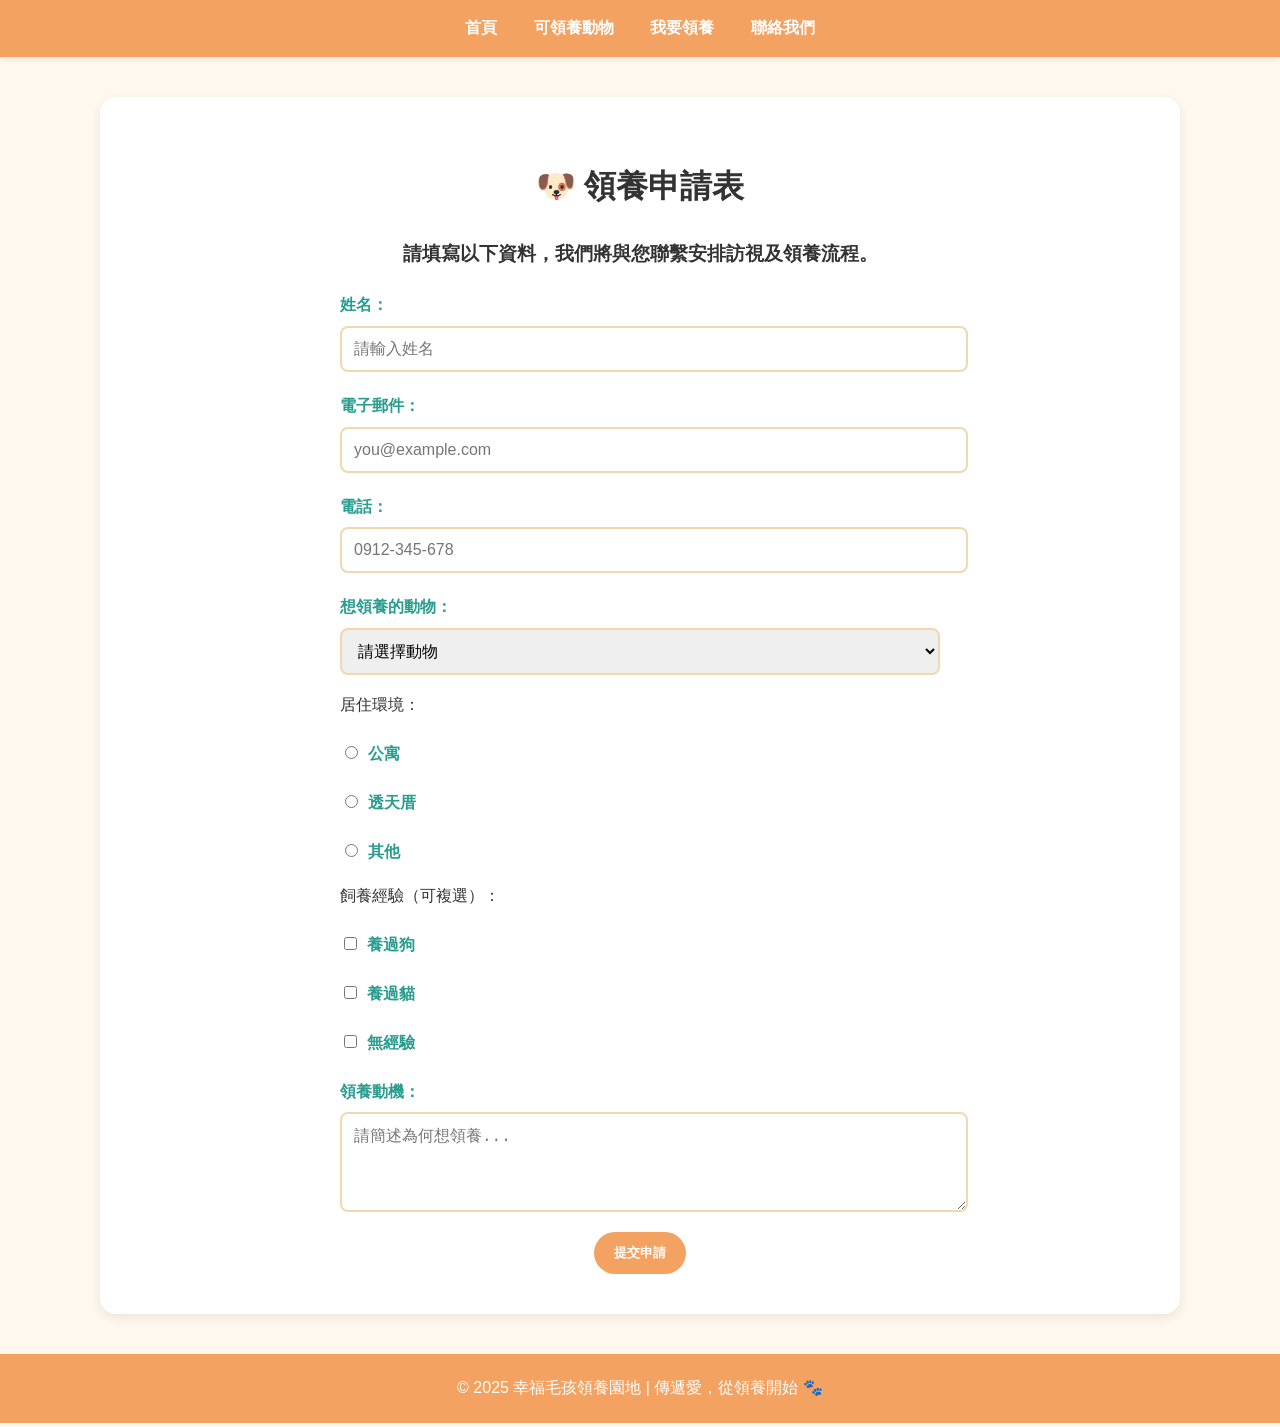
<file: w7/adopt.html>
<!DOCTYPE html>
<html lang="zh-Hant">
<head>
  <meta charset="UTF-8">
  <title>領養申請表</title>
  <link rel="stylesheet" href="style.css">
</head>
<body>
  <nav class="nav">
    <a href="index.html" class="nav__link">首頁</a>
    <a href="animals.html" class="nav__link">可領養動物</a>
    <a href="adopt.html" class="nav__link">我要領養</a>
    <a href="contact.html" class="nav__link">聯絡我們</a>
  </nav>

  <div class="container">
    <h1>🐶 領養申請表</h1>
    <h3>請填寫以下資料，我們將與您聯繫安排訪視及領養流程。</h3>

    <form action="thankyou.html" method="get">
      <label for="name">姓名：</label>
      <input type="text" id="name" name="name" placeholder="請輸入姓名" required>

      <label for="email">電子郵件：</label>
      <input type="email" id="email" name="email" placeholder="you@example.com" required>

      <label for="phone">電話：</label>
      <input type="tel" id="phone" name="phone" placeholder="0912-345-678" required>

                 <label for="animal">想領養的動物：</label>
            <select id="animal" name="animal" required>
                <option value="">請選擇動物</option>
                <optgroup label="🐶 狗狗">
                    <option value="柴犬小福">柴犬小福</option>
                    <option value="拉布拉多多多">拉布拉多多多</option>
                </optgroup>
                <optgroup label="🐱 貓咪">
                    <option value="美短拉拉">美短拉拉</option>
                    <option value="虎斑大斑">虎斑大斑</option>
                </optgroup>
                <optgroup label="🐹 其他小動物">
                    <option value="天竺鼠小米">天竺鼠小米</option>
                    <option value="鸚鵡阿飛">鸚鵡阿飛</option>
                </optgroup>
            </select>


      <p>居住環境：</p>
      <label><input type="radio" name="house" value="apartment"> 公寓</label>
      <label><input type="radio" name="house" value="house"> 透天厝</label>
      <label><input type="radio" name="house" value="other"> 其他</label>

      <p>飼養經驗（可複選）：</p>
      <label><input type="checkbox" name="experience" value="dog"> 養過狗</label>
      <label><input type="checkbox" name="experience" value="cat"> 養過貓</label>
      <label><input type="checkbox" name="experience" value="none"> 無經驗</label>

      <label for="reason">領養動機：</label>
      <textarea id="reason" name="reason" rows="4" placeholder="請簡述為何想領養..."></textarea>

      <div class="btn-group">
        <button class="btn" type="submit">提交申請</button>
      </div>
    </form>
  </div>

  <footer>
    © 2025 幸福毛孩領養園地 | 傳遞愛，從領養開始 🐾
  </footer>
</body>
</html>
</file>
<file: w7/style.css>
/* === 全站顏色設定 === */
:root {
  --main-color: #f4a261;      /* 橘色 */
  --main-dark: #e76f51;       /* 深橘紅 */
  --accent-color: #2a9d8f;    /* 粉綠 */
  --bg-light: #fff8ee;        /* 米白背景 */
  --text-color: #333;
}

/* === Flex 版型讓 footer 永遠在底部 === */
html, body {
  height: 100%;
  margin: 0;
  display: flex;
  flex-direction: column;
}

/* === 全域設定 === */
body {
  font-family: "Noto Sans TC", "Comic Neue", sans-serif;
  background-color: var(--bg-light);
  color: var(--text-color);
  line-height: 1.8;
}

/* === 導覽列 === */
.nav {
  background-color: var(--main-color);
  text-align: center;
  padding: 14px 0;
  box-shadow: 0 2px 6px rgba(0,0,0,0.1);
}
.nav__link {
  color: #fff;
  text-decoration: none;
  margin: 0 16px;
  font-weight: 600;
  transition: color 0.3s ease;
}
.nav__link:hover {
  color: var(--accent-color);
}

/* === Hero 區塊 === */
.hero {
  text-align: center;
  background: linear-gradient(135deg, #f4a261, #e76f51);
  color: #fff;
  padding: 60px 20px;
  border-radius: 16px;
  box-shadow: 0 3px 12px rgba(0,0,0,0.15);
  flex: 1; /* 撐開主體空間 */
}
.hero h1 {
  color: #fff;
  font-size: 2.2rem;
  letter-spacing: 1px;
}
.hero p {
  font-size: 1.1rem;
  margin: 12px 0 20px;
}

/* === 主容器 === */
.container {
  width: 85%;
  max-width: 1000px;
  margin: 40px auto;
  background-color: #fff;
  padding: 40px;
  border-radius: 16px;
  box-shadow: 0 4px 12px rgba(0,0,0,0.08);
  flex: 1; /* 撐開主體空間 */
}

.container h3 {
    text-align: center;
    margin-bottom: 20px;
    color: var(--text-color);
}

/* === 標題 === */
h1, h2 {
  text-align: center;
}
h2 {
  color: var(--accent-color);
  font-size: 1.6rem;
}

/* === 按鈕 === */
.btn {
  background-color: var(--main-color);
  color: #fff;
  padding: 12px 20px;
  border: none;
  border-radius: 50px;
  cursor: pointer;
  transition: all 0.3s ease;
  font-weight: 600;
}
.btn:hover {
  background-color: var(--main-dark);
  transform: translateY(-3px);
  box-shadow: 0 4px 8px rgba(0,0,0,0.2);
}

.btn-group {
  text-align: center;
  margin-top: 10px;
}

/* === 表單 === */
form {
  width: 100%;
  max-width: 600px;
  margin: 0 auto;
}
label {
  font-weight: bold;
  display: block;
  margin-top: 20px;
  color: var(--accent-color);
}
input, select, textarea {
  width: 100%;
  padding: 12px;
  margin-top: 6px;
  border: 2px solid #f0d8b0;
  border-radius: 8px;
  transition: border-color 0.3s ease;
  font-size: 1rem;
}
input:focus, select:focus, textarea:focus {
  border-color: var(--main-color);
  outline: none;
}
input[type="radio"], input[type="checkbox"] {
  width: auto;
  margin-right: 6px;
}

/* === 圖片牆 === */
.gallery {
  display: grid;
  grid-template-columns: repeat(auto-fill, minmax(240px, 1fr));
  gap: 20px;
  margin-top: 20px;
}
.gallery img {
  width: 100%;
  height: 220px;
  object-fit: cover;
  border-radius: 16px;
  box-shadow: 0 3px 8px rgba(0,0,0,0.15);
  transition: transform 0.3s ease, box-shadow 0.3s ease;
}
.gallery img:hover {
  transform: scale(1.05);
  box-shadow: 0 6px 16px rgba(0,0,0,0.25);
}

/* === Footer === */
footer {
  text-align: center;
  padding: 20px;
  background-color: var(--main-color);
  color: #fff;
  border-top-left-radius: 0px;
  border-top-right-radius: 0px;
  font-weight: 500;
}

/* Hero：整張圖當背景 */
.hero {
  position: relative;
  min-height: 320px;                  /* 視覺高度 */
  padding: 60px 20px;                 /* 內距避免文字貼邊 */
  border-radius: 0px;
  box-shadow: 0 3px 12px rgba(0,0,0,0.15);
  background-image: 
    linear-gradient(                  /* 上方淡淡的漸層做遮罩，讓字清楚 */
      rgba(0,0,0,0.25), 
      rgba(0,0,0,0.25)
    ),
    url("/images/1.png");                  /* ← 換成你的圖片檔名 */
  background-size: cover;             /* 充滿區塊、不變形 */
  background-position: center;        /* 居中對齊 */
  color: #fff;                        /* 讓文字變白 */
  display: flex;                      /* 置中內容 */
  align-items: center;                /* 垂直置中 */
  justify-content: center;            /* 水平置中 */
  text-align: center;                 /* 文字置中 */
}

/* 文字容器（可加一點陰影提升可讀性） */
.hero__content h1 { 
  margin: 0 0 8px;
  font-size: 2rem;
  text-shadow: 0 2px 8px rgba(0,0,0,0.35);
}
.hero__content p {
  margin: 0 0 16px;
  text-shadow: 0 2px 6px rgba(0,0,0,0.3);
}

.animal-card {
  text-align: center;
}
.animal-img {
  width: 100%;
  height: 220px;
  object-fit: cover;
  border-radius: 12px;
  cursor: pointer;
  transition: transform 0.2s;
}
.animal-img:hover {
  transform: scale(1.05);
}

/* 彈出視窗樣式 */
.animal-dialog {
  border: none;
  border-radius: 16px;
  padding: 20px;
  max-width: 400px;
  text-align: center;
  background: rgba(255, 255, 255, 0.95);
  box-shadow: 0 8px 24px rgba(0,0,0,0.2);
  backdrop-filter: blur(5px);
}
.dialog-img {
  width: 80%;
  border-radius: 12px;
  margin-bottom: 10px;
}

/* 背景半透明遮罩 */
::backdrop {
  background: rgba(0,0,0,0.4);
}

/* 成功頁圖片樣式 */
.success-img {
  width: 100%;
  max-width: 600px;
  border-radius: 16px;
  margin: 30px auto;
  display: block;
  box-shadow: 0 4px 12px rgba(0, 0, 0, 0.15);
  object-fit: cover;
}
</file>
